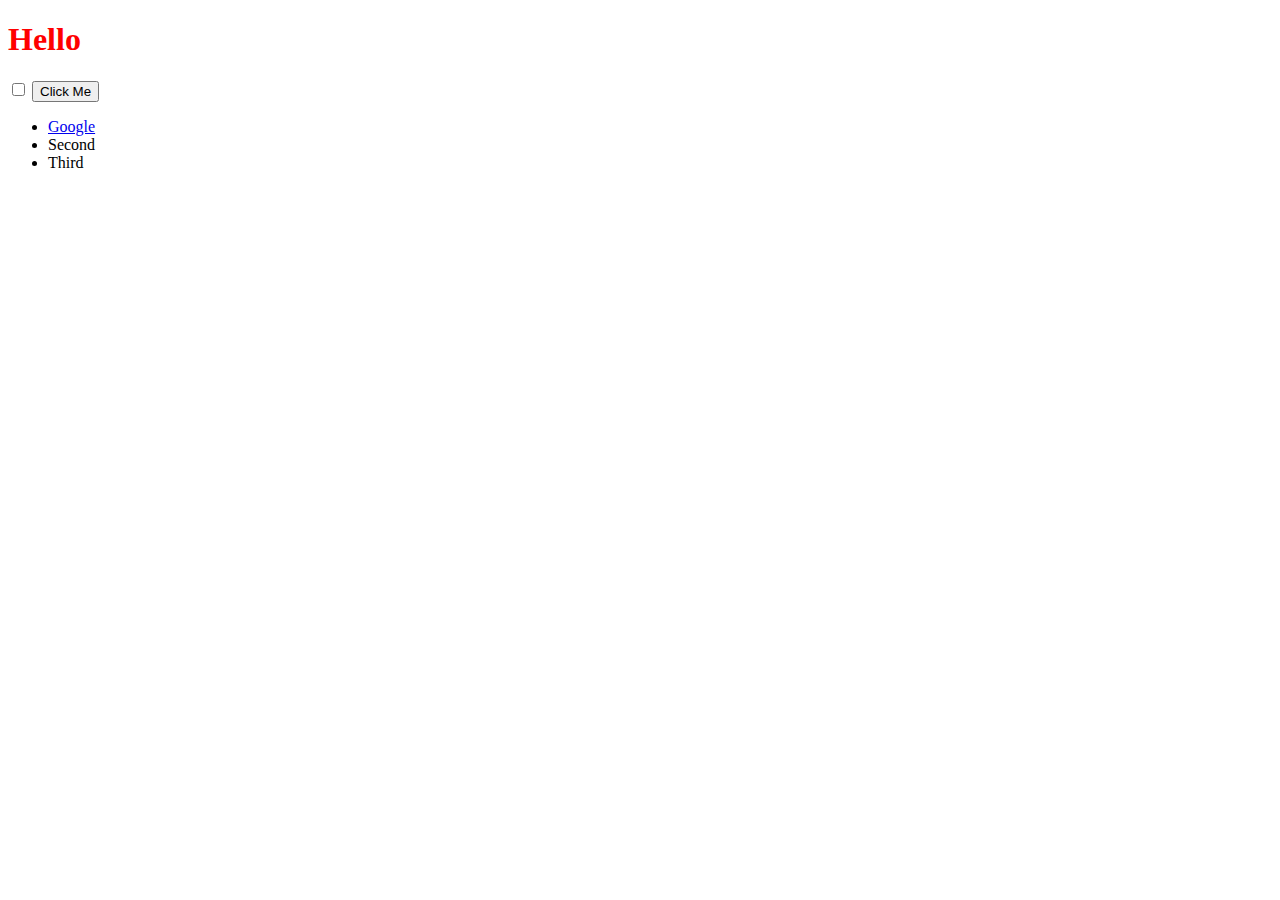
<file: DOM/index.html>
<!DOCTYPE html>
<html lang="en" dir="ltr">
  <head>
    <meta charset="utf-8">
    <title>My Website</title>
    <link rel="stylesheet" href="styles.css">

  </head>
  <body>

    <h1>Hello</h1>

    <input type="checkbox">

    <button style=":active color:red;">Click Me</button>

    <ul>
      <li class="list">
        <a href="https://www.google.com">Google</a>
      </li>
      <li class="list">Second</li>
      <li class="list">Third</li>
    </ul>

  </body>

</html>
</file>
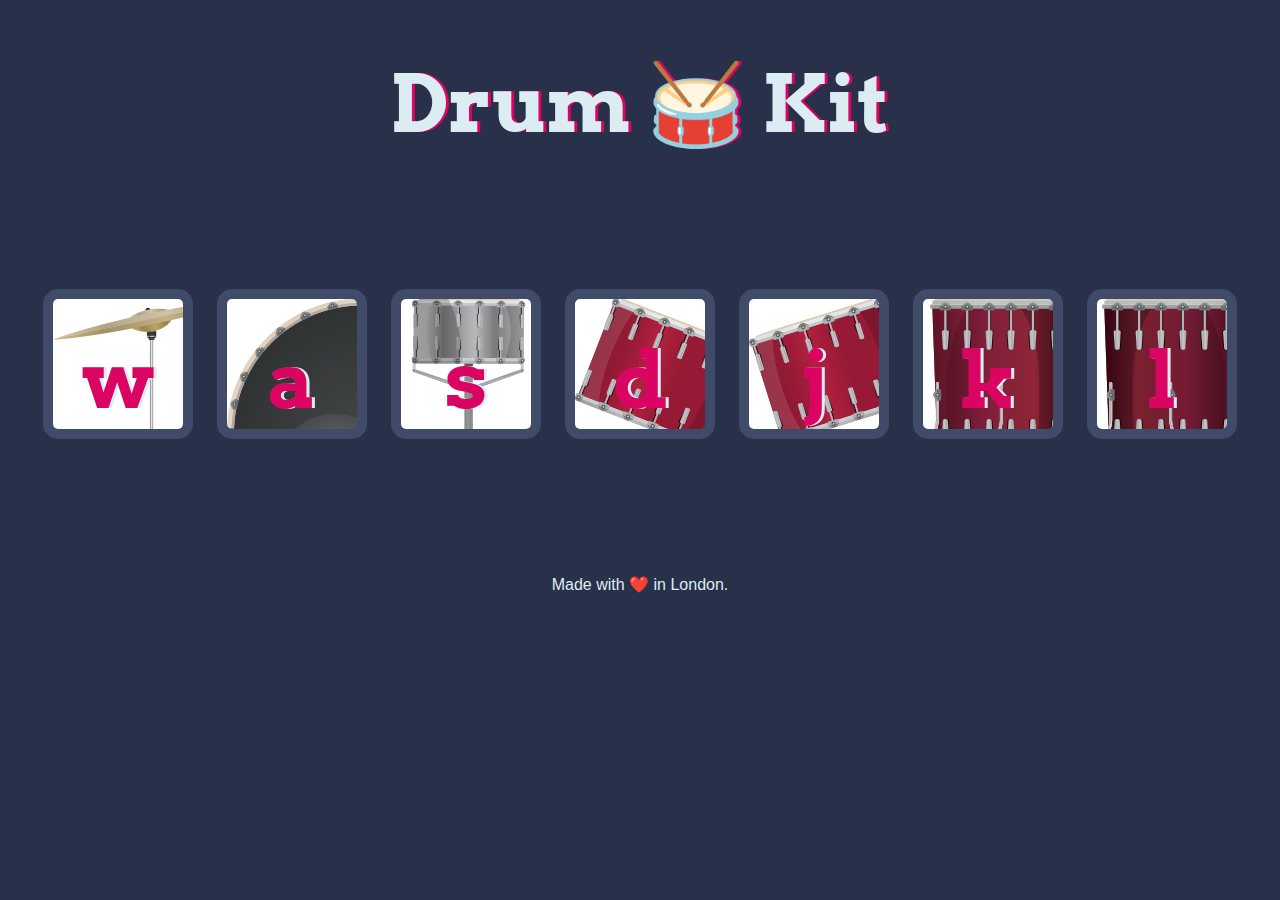
<file: Drum Kit Starting Files/index.html>
<!DOCTYPE html>
<html lang="en" dir="ltr">

<head>
  <meta charset="utf-8">
  <title>Drum Kit</title>
  <link rel="stylesheet" href="styles.css">
  <link href="https://fonts.googleapis.com/css?family=Arvo" rel="stylesheet">
</head>

<body>

  <h1 id="title">Drum 🥁 Kit</h1>
  <div class="set">
    <button class="w drum">w</button>
    <button class="a drum">a</button>
    <button class="s drum">s</button>
    <button class="d drum">d</button>
    <button class="j drum">j</button>
    <button class="k drum">k</button>
    <button class="l drum">l</button>
  </div>


  <footer>
    Made with ❤️ in London.
  </footer>
  <script src="index.js" charset="utf-8"></script>
</body>

</html>
</file>
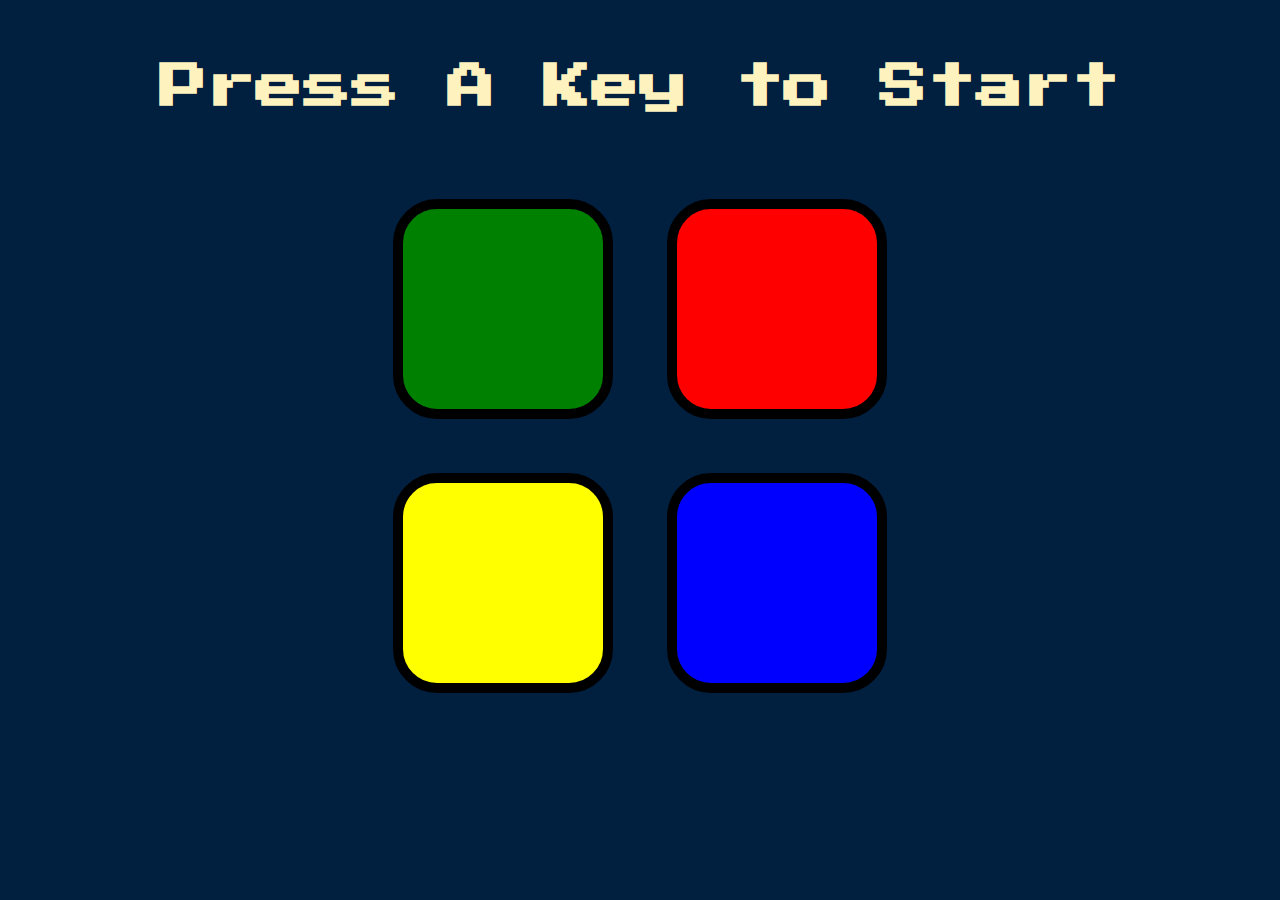
<file: Simon Game Challenge Starting Files/index.html>
<!DOCTYPE html>
<html lang="en" dir="ltr">

<head>
  <meta charset="utf-8">
  <title>Simon</title>
  <link rel="stylesheet" href="styles.css">
  <link href="https://fonts.googleapis.com/css?family=Press+Start+2P" rel="stylesheet">
</head>

<body>
  <h1 id="level-title">Press A Key to Start</h1>
  <div class="container">
    <div lass="row">

      <div type="button" id="green" class="btn green">

      </div>

      <div type="button" id="red" class="btn red">

      </div>
    </div>

    <div class="row">

      <div type="button" id="yellow" class="btn yellow">

      </div>
      <div type="button" id="blue" class="btn blue">

      </div>

    </div>

  </div>

  <script src="https://ajax.googleapis.com/ajax/libs/jquery/3.5.1/jquery.min.js"></script>
  <script src="index.js" charset="utf-8"></script>
</body>

</html>
</file>
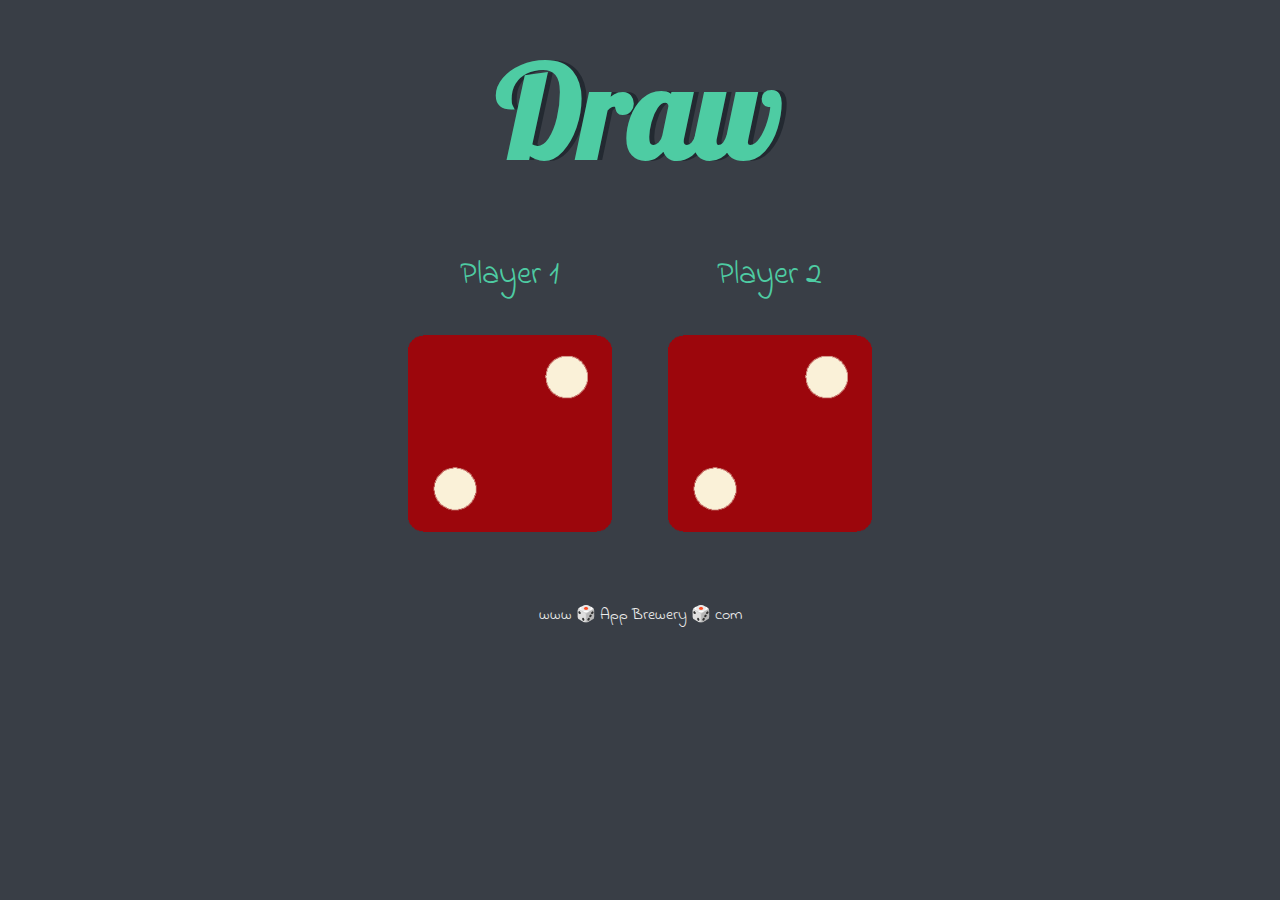
<file: Dicee Challenge - Starting Files/dicee.html>
<!DOCTYPE html>
<html lang="en" dir="ltr">
  <head>
    <meta charset="utf-8">
    <title>Dicee</title>
    <link rel="stylesheet" href="styles.css">
    <link href="https://fonts.googleapis.com/css?family=Indie+Flower|Lobster" rel="stylesheet">

  </head>
  <body>

    <div class="container">
      <h1>Refresh Me</h1>

      <div class="dice">
        <p>Player 1</p>
        <img class="img1" src="images/dice6.png">
      </div>

      <div class="dice">
        <p>Player 2</p>
        <img class="img2" src="images/dice6.png">
      </div>

    </div>

  <script src="index.js" charset="utf-8"></script>
  </body>

  <footer>
    www 🎲 App Brewery 🎲 com
  </footer>
</html>
</file>
<file: DOM/styles.css>
h1 {
  color: red;
}

.invisible{
  visibility: hidden;
}

.huge{
  font-size: 10rem;
}
</file>
<file: Drum Kit Starting Files/styles.css>
body {
  text-align: center;
  background-color: #283149;
}

h1 {
  font-size: 5rem;
  color: #DBEDF3;
  font-family: "Arvo", cursive;
  text-shadow: 3px 0 #DA0463;

}

footer {
  color: #DBEDF3;
  font-family: sans-serif;
}

.w {
  background-image: url(images/crash.png) ;
}

.a {
  background-image: url(images/kick.png);
}

.s {
  background-image: url(images/snare.png);
}

.d {
  background-image: url(images/tom1.png);
}

.j {
  background-image: url(images/tom2.png);
}

.k {
  background-image: url(images/tom3.png);
}

.l {
  background-image: url(images/tom4.png);
}

.set {
  margin: 10% auto;
}

.game-over {
  background-color: red;
  opacity: 0.8;
}

.pressed {
  box-shadow: 0 3px 4px 0 #DBEDF3;
  opacity: 0.5;
}

.red {
  color: red;
}

.drum {
  outline: none;
  border: 10px solid #404B69;
  font-size: 5rem;
  font-family: 'Arvo', cursive;
  line-height: 2;
  font-weight: 900;
  color: #DA0463;
  text-shadow: 3px 0 #DBEDF3;
  border-radius: 15px;
  display: inline-block;
  width: 150px;
  height: 150px;
  text-align: center;
  margin: 10px;
  background-color: white;
}
</file>
<file: Simon Game Challenge Starting Files/styles.css>
body {
  text-align: center;
  background-color: #011F3F;
}

#level-title {
  font-family: 'Press Start 2P', cursive;
  font-size: 3rem;
  margin:  5%;
  color: #FEF2BF;
}

.container {
  display: block;
  width: 50%;
  margin: auto;

}

.btn {
  margin: 25px;
  display: inline-block;
  height: 200px;
  width: 200px;
  border: 10px solid black;
  border-radius: 20%;
}

.game-over {
  background-color: red;
  opacity: 0.8;
}

.red {
  background-color: red;
}

.green {
  background-color: green;
}

.blue {
  background-color: blue;
}

.yellow {
  background-color: yellow;
}

.pressed {
  box-shadow: 0 0 20px white;
  background-color: grey;
}
</file>
<file: Dicee Challenge - Starting Files/styles.css>
.container {
  width: 70%;
  margin: auto;
  text-align: center;
}

.dice {
  text-align: center;
  display: inline-block;

}

body {
  background-color: #393E46;
}

h1 {
  margin: 30px;
  font-family: 'Lobster', cursive;
  text-shadow: 5px 0 #232931;
  font-size: 8rem;
  color: #4ECCA3;
}

p {
  font-size: 2rem;
  color: #4ECCA3;
  font-family: 'Indie Flower', cursive;
}

img {
  width: 80%;
}

footer {
  margin-top: 5%;
  color: #EEEEEE;
  text-align: center;
  font-family: 'Indie Flower', cursive;

}
</file>
